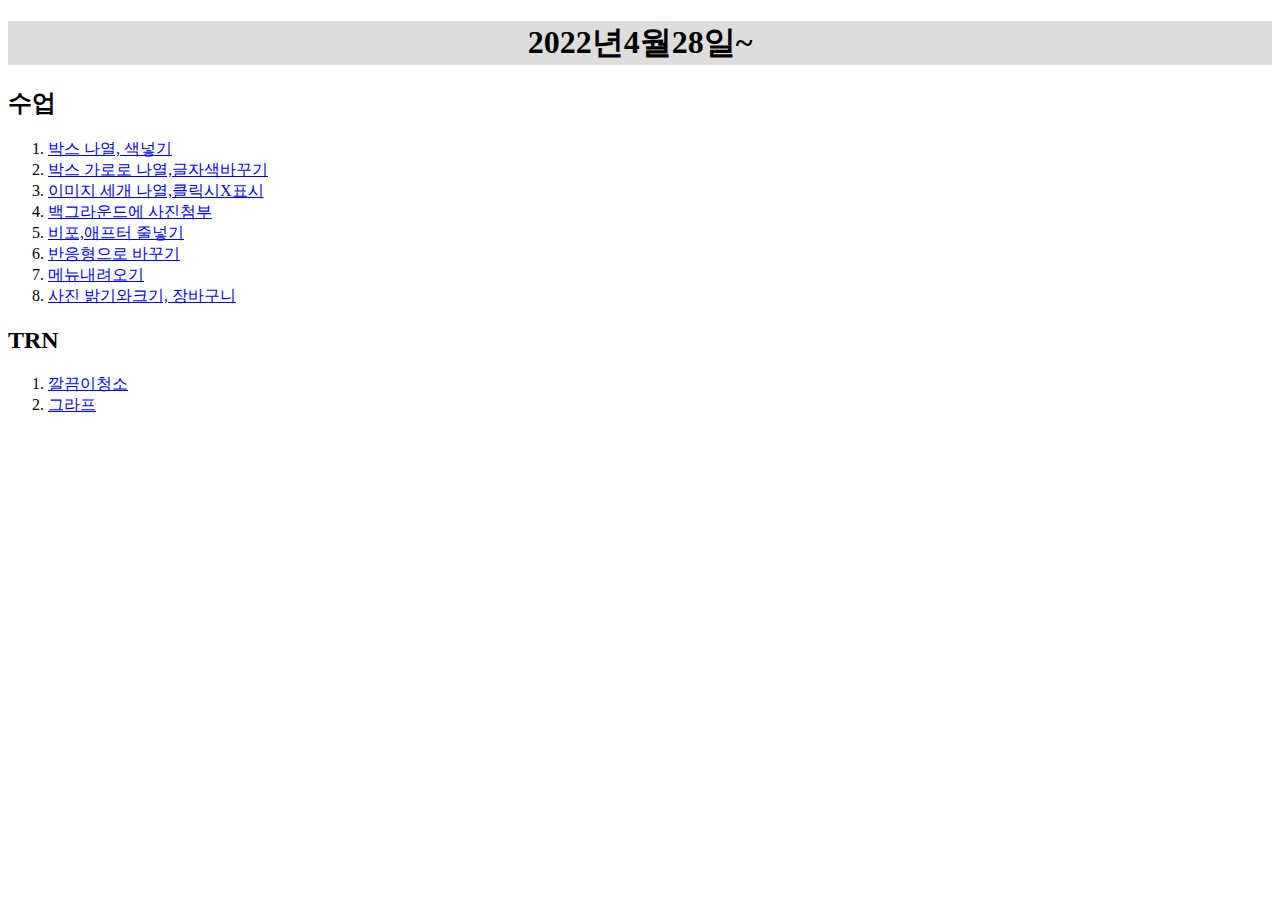
<file: index.html>
<!DOCTYPE html>
<html lang="en">

<head>
    <meta charset="UTF-8">
    <meta http-equiv="X-UA-Compatible" content="IE=edge">
    <meta name="viewport" content="width=device-width, initial-scale=1.0">
    <title>Document</title>
    <style>
        h1 {
            text-align: center;
            background-color: #ddd;

        }
    </style>
</head>

<body>
    <section>
        <h1>2022년4월28일~</h1>

        <h2>수업</h2>

        <ol>
            <li>
                <a href="t01.html" target="_blank">박스 나열, 색넣기</a>
            </li>
            <li>
                <a href="t02.html" target="_blank">박스 가로로 나열,글자색바꾸기</a>
            </li>
            <li>
                <a href="t03.html" target="_blank">이미지 세개 나열,클릭시X표시</a>
            </li>
            <li>
                <a href="t04.html" target="_blank">백그라운드에 사진첨부</a>
            </li>
            <li>
                <a href="t05.html" target="_blank">비포,애프터 줄넣기</a>
            </li>
            <li>
                <a href="t06.html" target="_blank">반응형으로 바꾸기</a>
            </li>
            <li>
                <a href="t07.html" target="_blank">메뉴내려오기</a>
            </li>
            <li>
                <a href="t08.html" target="_blank">사진 밝기와크기, 장바구니</a>
            </li>

    </section>

    <section>
        <h2>TRN</h2>
        <ol>
            <li><a href="./trn01/index.html" target="_blank">깔끔이청소</a></li>
            <li><a href="./trn02/index.html" target="_blank">그라프</a></li>
        </ol>
    </section>
    </ol>
</body>

</html>
</file>
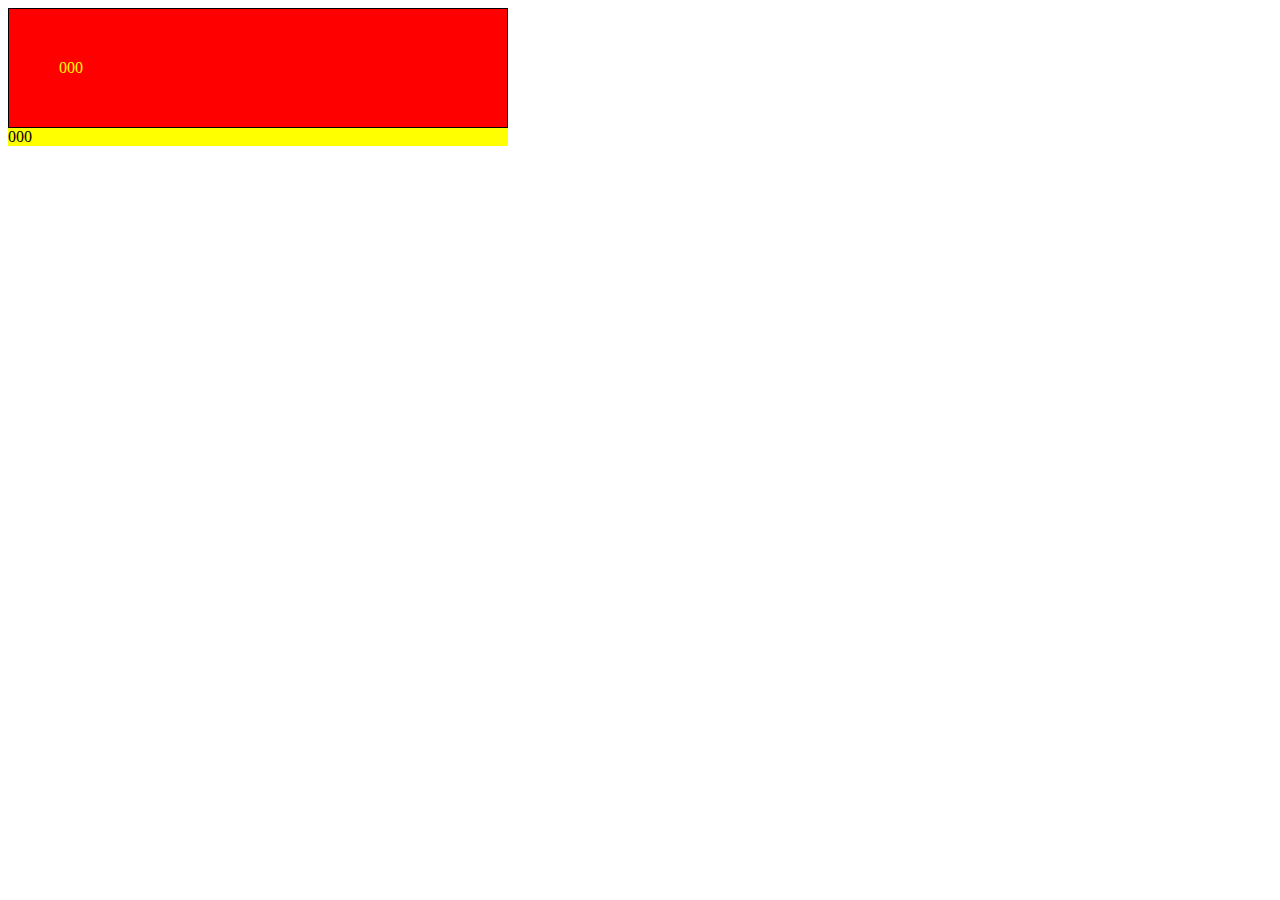
<file: t01.html>
<!DOCTYPE html>
<html lang="en">

<head>
    <meta charset="UTF-8">
    <meta http-equiv="X-UA-Compatible" content="IE=edge">
    <meta name="viewport" content="width=device-width, initial-scale=1.0">
    <title>html part 01</title>
    <style>
        /* */
        * {box-sizing: border-box;
        }
        header {
            color: #ff0;
            background-color: #f00;
            width: 500px;
            border: 1px solid #000;
            padding: 50px;
            
        }
        
        main {background-color: #ff0;
            width: 500px;

        }
    </style>
</head>

<body>
    <!-- 주석 : 박스모델-->

    <header>
        000
    </header>
    <main>
        000
    </main>

        <script>
    //
        </script>
</body>

</html>
</file>
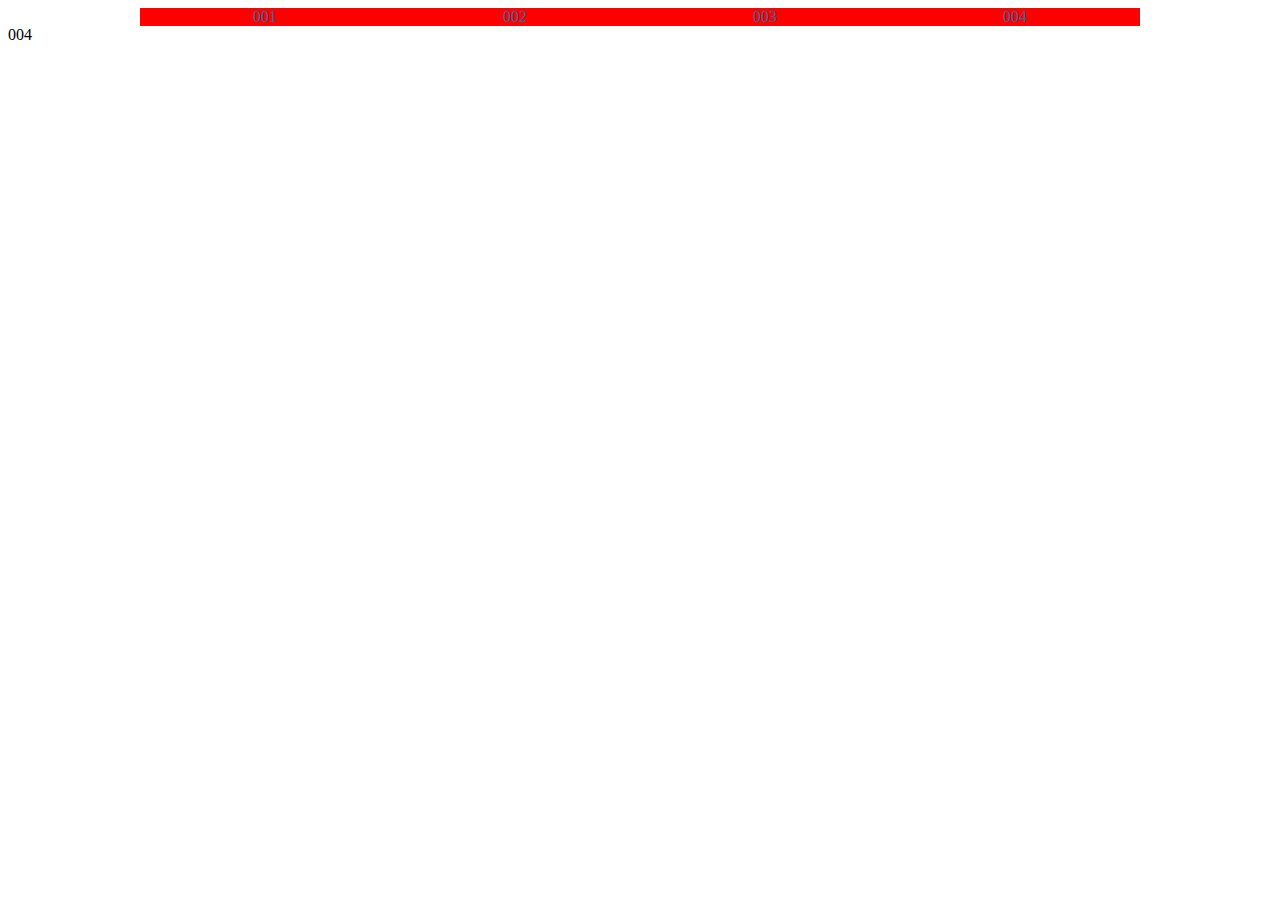
<file: t02.html>
<!DOCTYPE html>
<html lang="en">
<head>
    <meta charset="UTF-8">
    <meta http-equiv="X-UA-Compatible" content="IE=edge">
    <meta name="viewport" content="width=device-width, initial-scale=1.0">
    <title>html part 02</title>
    <style>
        *{box-sizing: border-box;}
        section{
            display: flex;
            margin: 0 auto 0 auto;
            text-align:center;
            width: 1000px;
            background: #f00;
        }
section>div{
    flex: 1;
    color: #369;
}

</style>
</head>
<body>
    <section>
        <div>001</div>
        <div>002</div>
        <div>003</div>
        <div>004</div>
       
    </section>    
    <div>004</div>
</body>
</html>
</file>
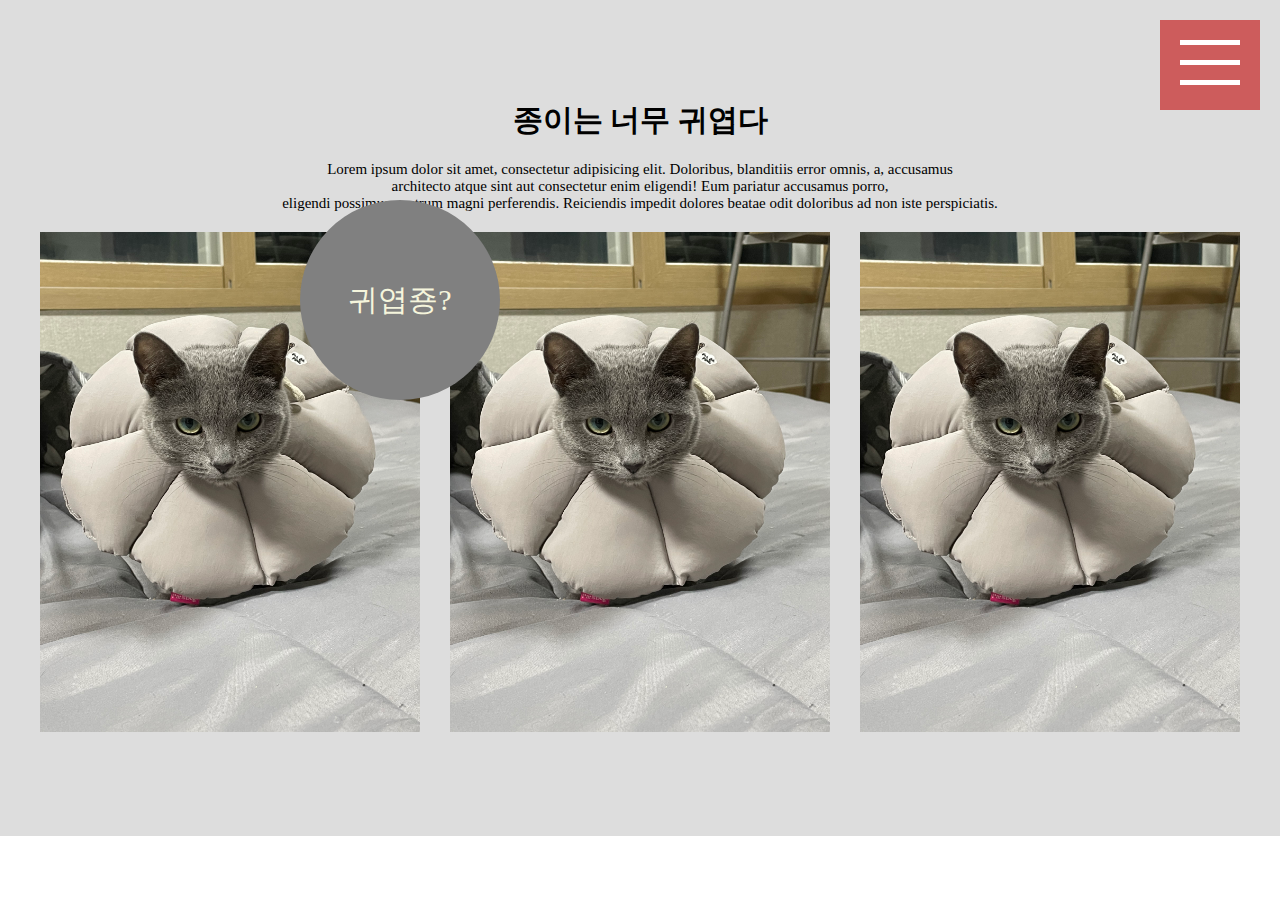
<file: t03.html>
<!DOCTYPE html>
<html lang="en">

<head>
    <meta charset="UTF-8">
    <meta http-equiv="X-UA-Compatible" content="IE=edge">
    <meta name="viewport" content="width=device-width, initial-scale=1.0">
    <title>Document</title>
    <style>
        * {
            margin: 0;
            padding: 0;
            box-sizing: border-box;
        }

        .main_visual {
            padding: 100px 0;
            background: #ddd;
            text-align: center;
        }

        .main_visual h2 {
            font-size: 30px;
            margin: 0 0 20px 0;
        }

        .main_visual p {
            font-size: 15px;
            margin: 0 0 20px 0;

        }

        .main_visual .container {
            display: flex;
            gap: 30px;
            width: 1200px;
            margin: 0 auto;
        }

        .main_visual .container figure {

            width: 100%;
        }

        .main_visual .container span {
            position: absolute;
            top: 200px;
            left: 300px;
            width: 200px;
            height: 200px;
            line-height: 200px;
            font-size: 30px;
            color: beige;
            background: gray;
            border-radius: 50%;
            transition: 0.5s;
        }

        .main_visual .container:hover span {
            border-radius: 0%;
            left: 400px;
        }

        .main_visual .container figure {
            overflow: hidden;
        }

        .main_visual .container figure :hover {
            transform: scale(2.7);
        }

        .main_visual .container figure {
            transition: 0.2s;
        }

        .mopen {
            top: 20px;
            right: 20px;
            position: fixed;
            width: 100px;
            height: 90px;
            background: indianred;
        }

        .mopen>span {
            position: absolute;
            left: 20px;
            width: 60px;
            height: 5px;
            background: #fff;
            transition: 0.5s;

        }

        .mopen>span:nth-child(1) {
            top: 20px
        }

        .mopen>span:nth-child(2) {
            top: 40px
        }

        .mopen>span:nth-child(3) {
            top: 40px
        }

        .mopen>span:nth-child(4) {
            top: 60px
        }

        .mopen.oo>span:nth-child(1) {
            display: none;
        }

        .mopen.oo>span:nth-child(2) {
            transform: rotate(45deg);
        }

        .mopen.oo>span:nth-child(3) {
            transform: rotate(-45deg);
        }

        .mopen.oo>span:nth-child(4) {
            display: none;
        }
    </style>
</head>

<body>
    <section class="main_visual">
        <h2>종이는 너무 귀엽다</h2>
        <p>
            Lorem ipsum dolor sit amet, consectetur adipisicing elit. Doloribus, blanditiis error omnis, a,
            accusamus<br />
            architecto atque sint aut consectetur enim eligendi! Eum pariatur accusamus porro, <br />eligendi possimus
            nostrum
            magni perferendis. Reiciendis impedit dolores beatae odit doloribus ad non iste perspiciatis.
        </p>
        <div class="container">
            <figure>
                <img src="./meow.jpg" width="400" height="500">
            </figure>
            <figure>
                <img src="./meow.jpg" width="400" height="500">
            </figure>
            <figure>
                <img src="./meow.jpg" width="400" height="500">
            </figure>
            <span>귀엽죵?</span>

        </div>
    </section>
    <div class="mopen">
        <span></span><span></span><span></span><span></span>
    </div>
    <script>
        document.querySelector('.mopen').addEventListener('click', function () {
            console.log('찍네');
            this.classList.toggle('oo')
        })
    </script>
</body>

</html>
</file>
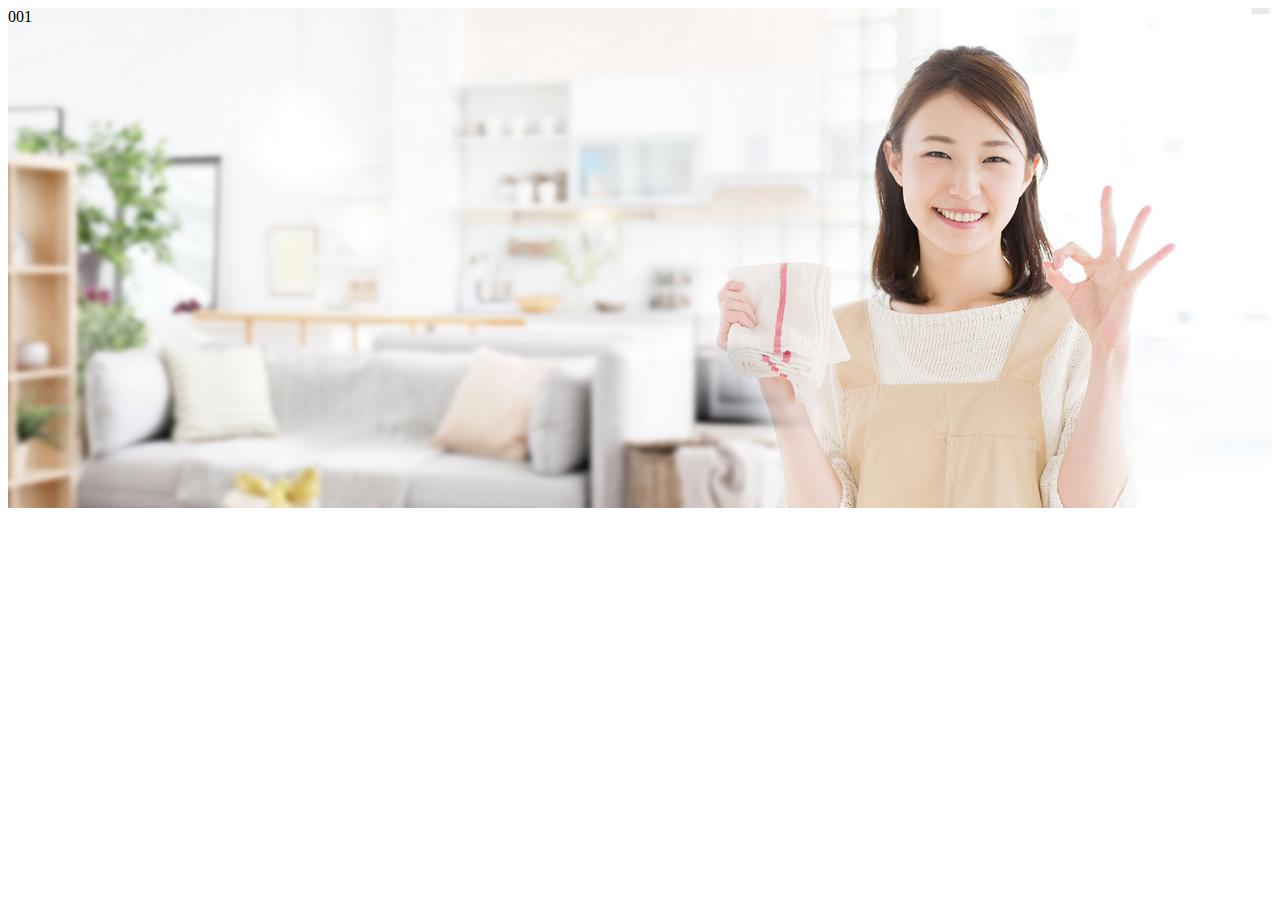
<file: t04.html>
<!DOCTYPE html>
<html lang="en">

<head>
    <meta charset="UTF-8">
    <meta http-equiv="X-UA-Compatible" content="IE=edge">
    <meta name="viewport" content="width=device-width, initial-scale=1.0">
    <title>background</title>
    <style>
        .bg01 {
            height: 500px;
            background: #f00 url(./trn01/img/main_slider01.jpg) no-repeat center top/cover;
        }
    </style>

</head>

<body>
    <div class="bg01">001</div>
</body>

</html>
</file>
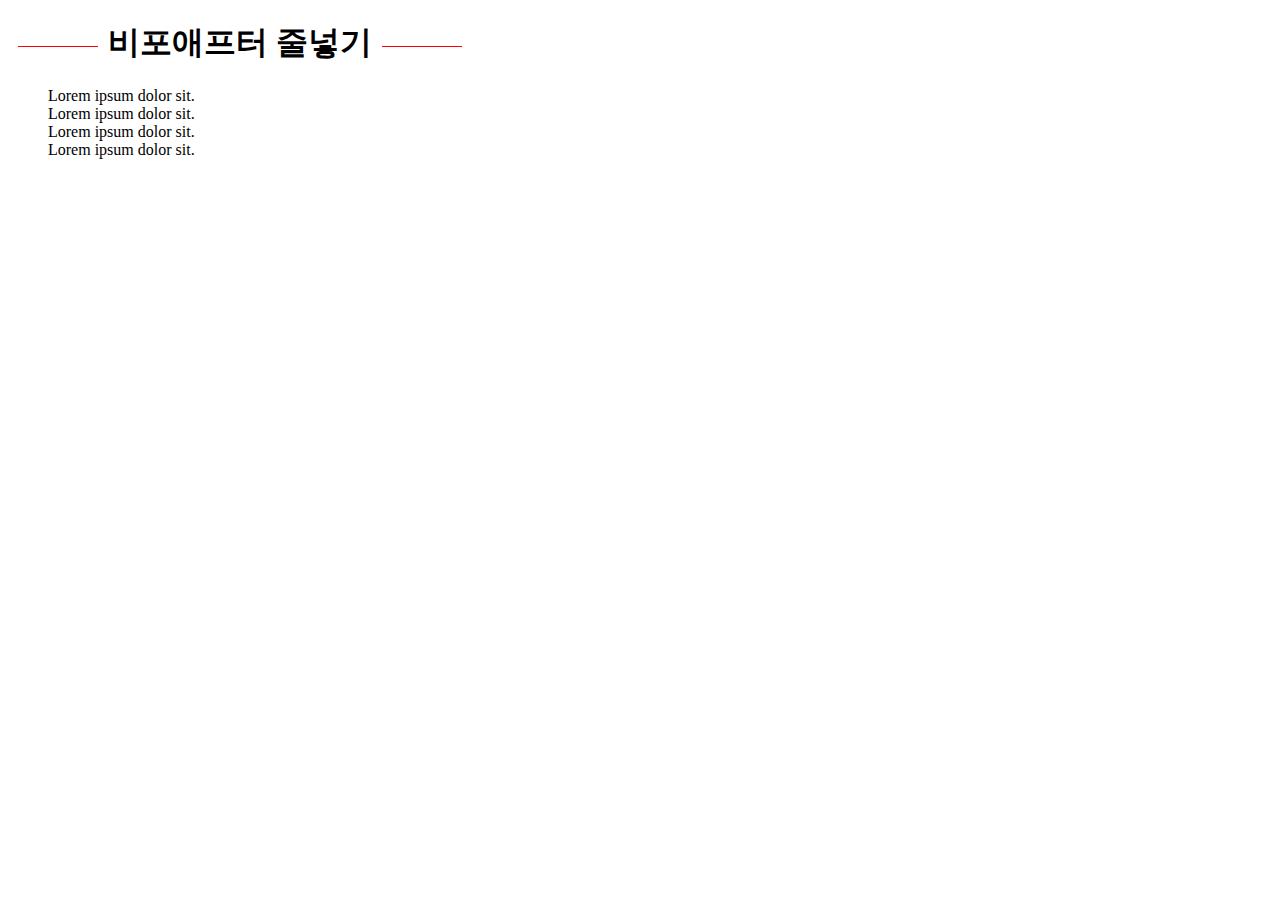
<file: t05.html>
<!DOCTYPE html>
<html lang="en">

<head>
    <meta charset="UTF-8">
    <meta http-equiv="X-UA-Compatible" content="IE=edge">
    <meta name="viewport" content="width=device-width, initial-scale=1.0">
    <title>document</title>
    <link rel="stylesheet" href="css/t05.css">


</head>
<h1>비포애프터 줄넣기</h1>

<body>
    <ul>
        <li>Lorem ipsum dolor sit.</li>
        <li>Lorem ipsum dolor sit.</li>
        <li>Lorem ipsum dolor sit.</li>
        <li>Lorem ipsum dolor sit.</li>
    </ul>
</body>

</html>
</file>
<file: css/t05.css>
h1::before {
    content: "";
    display: inline-block;
    width: 80px;
    height: 1px;
    background: #f00;
    vertical-align: middle;
    margin: 0 10px;

}

h1::after {
    content: "";
    display: inline-block;
    width: 80px;
    height: 1px;
    background: #f00;
    vertical-align: middle;
    margin: 0 10px;
}

li {
    list-style: none;
}
</file>
